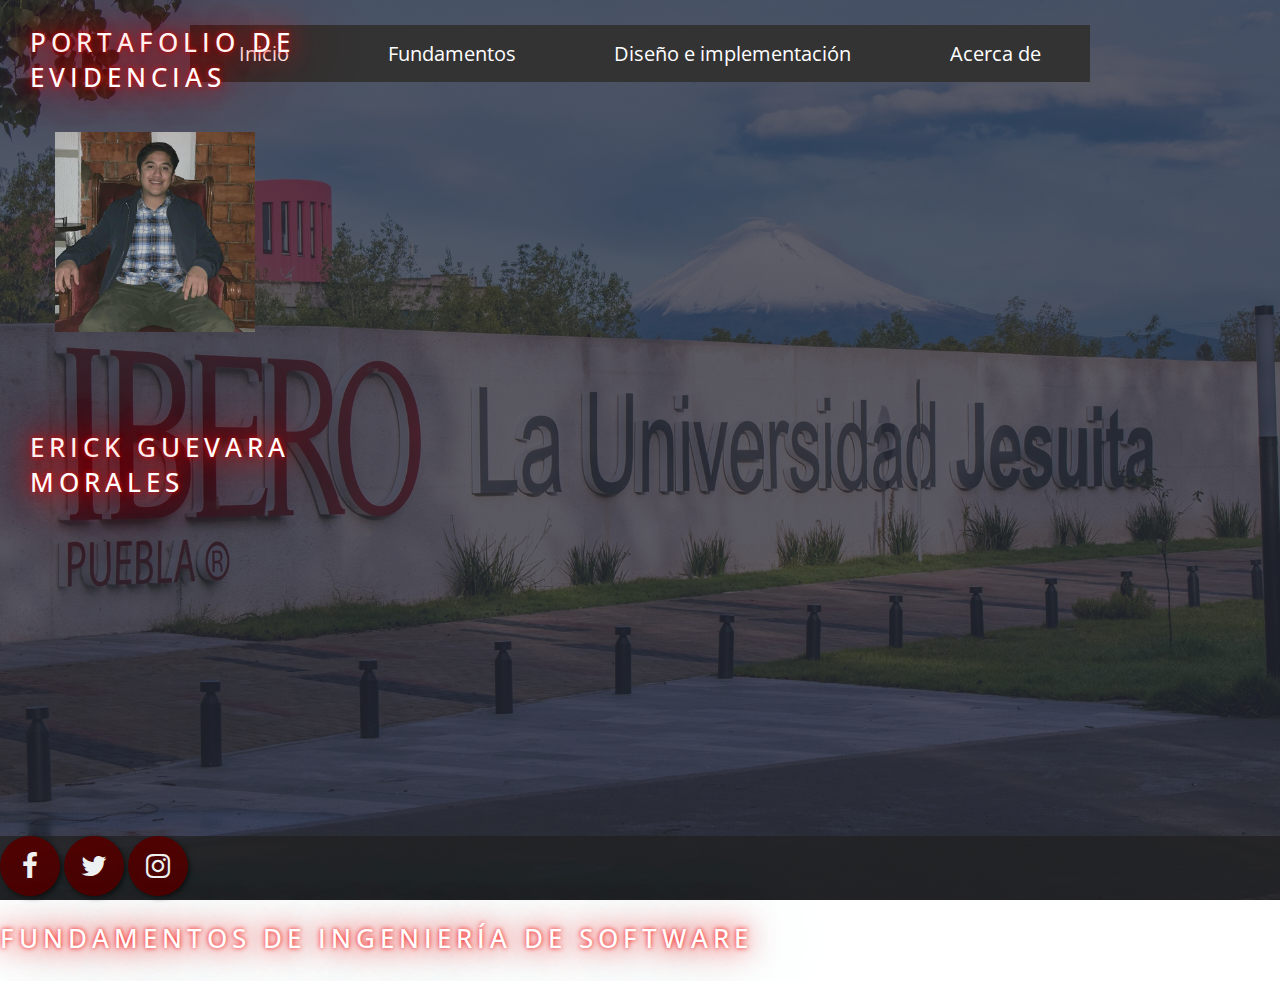
<file: index.html>
<!DOCTYPE html>
<html lang="es">
<head>
    <meta charset="UTF-8">
    <meta http-equiv="X-UA-Compatible" content="IE=edge">
    <meta name="viewport" content="width=device-width, initial-scale=1.0">
    <title>Portafolio web</title>
    <link rel="stylesheet" href="https://stackpath.bootstrapcdn.com/font-awesome/4.7.0/css/font-awesome.min.css">
    <link rel="stylesheet" href="estilos.css">
</head>
<body>
    <header>
        <nav>  
        <ul class="menu-horizontal">
            <li><a href="index.html">Inicio</a></li> 
            <li>
                <a href="#">Fundamentos</a>
                <ul class="menu-vertical">
                    <li><a href="Marco.html">Marco Teórico</a></li>
                    <li><a href="Contexto.html">Contexto del proyecto</a></li>
                    <li><a href="Metodologia.html">Metodología</a></li>
                    <li><a href="Prototipo.html">Prototipo</a></li>
                </ul>
            </li> 
            <li><a href="Diseño.html">Diseño e implementación</a></li> 
            <li><a href="Acerca.html">Acerca de</a></li> 

        </ul>
    </nav>  
    </header>
    <img src="Foto_perfil.jpg" class="imagen" alt="">
    <p class="Logo">Erick Guevara <br> Morales</p>
    <h1>Portafolio de <br> evidencias</h1>

    <footer>
        <section class="buttons">
            <a href="https://www.facebook.com/erick.guevara.73997861" class="fa fa-facebook"></a>
            <a href="https://twitter.com/ErickGuev053" class="fa fa-twitter"></a>
            <a href="https://www.instagram.com/erick.gm11/" class="fa fa-instagram"></a>
            <p class="piedepagina">FUNDAMENTOS DE INGENIERÍA DE SOFTWARE</p>
        </section>
        
    </footer>
</body>
</html>
</file>
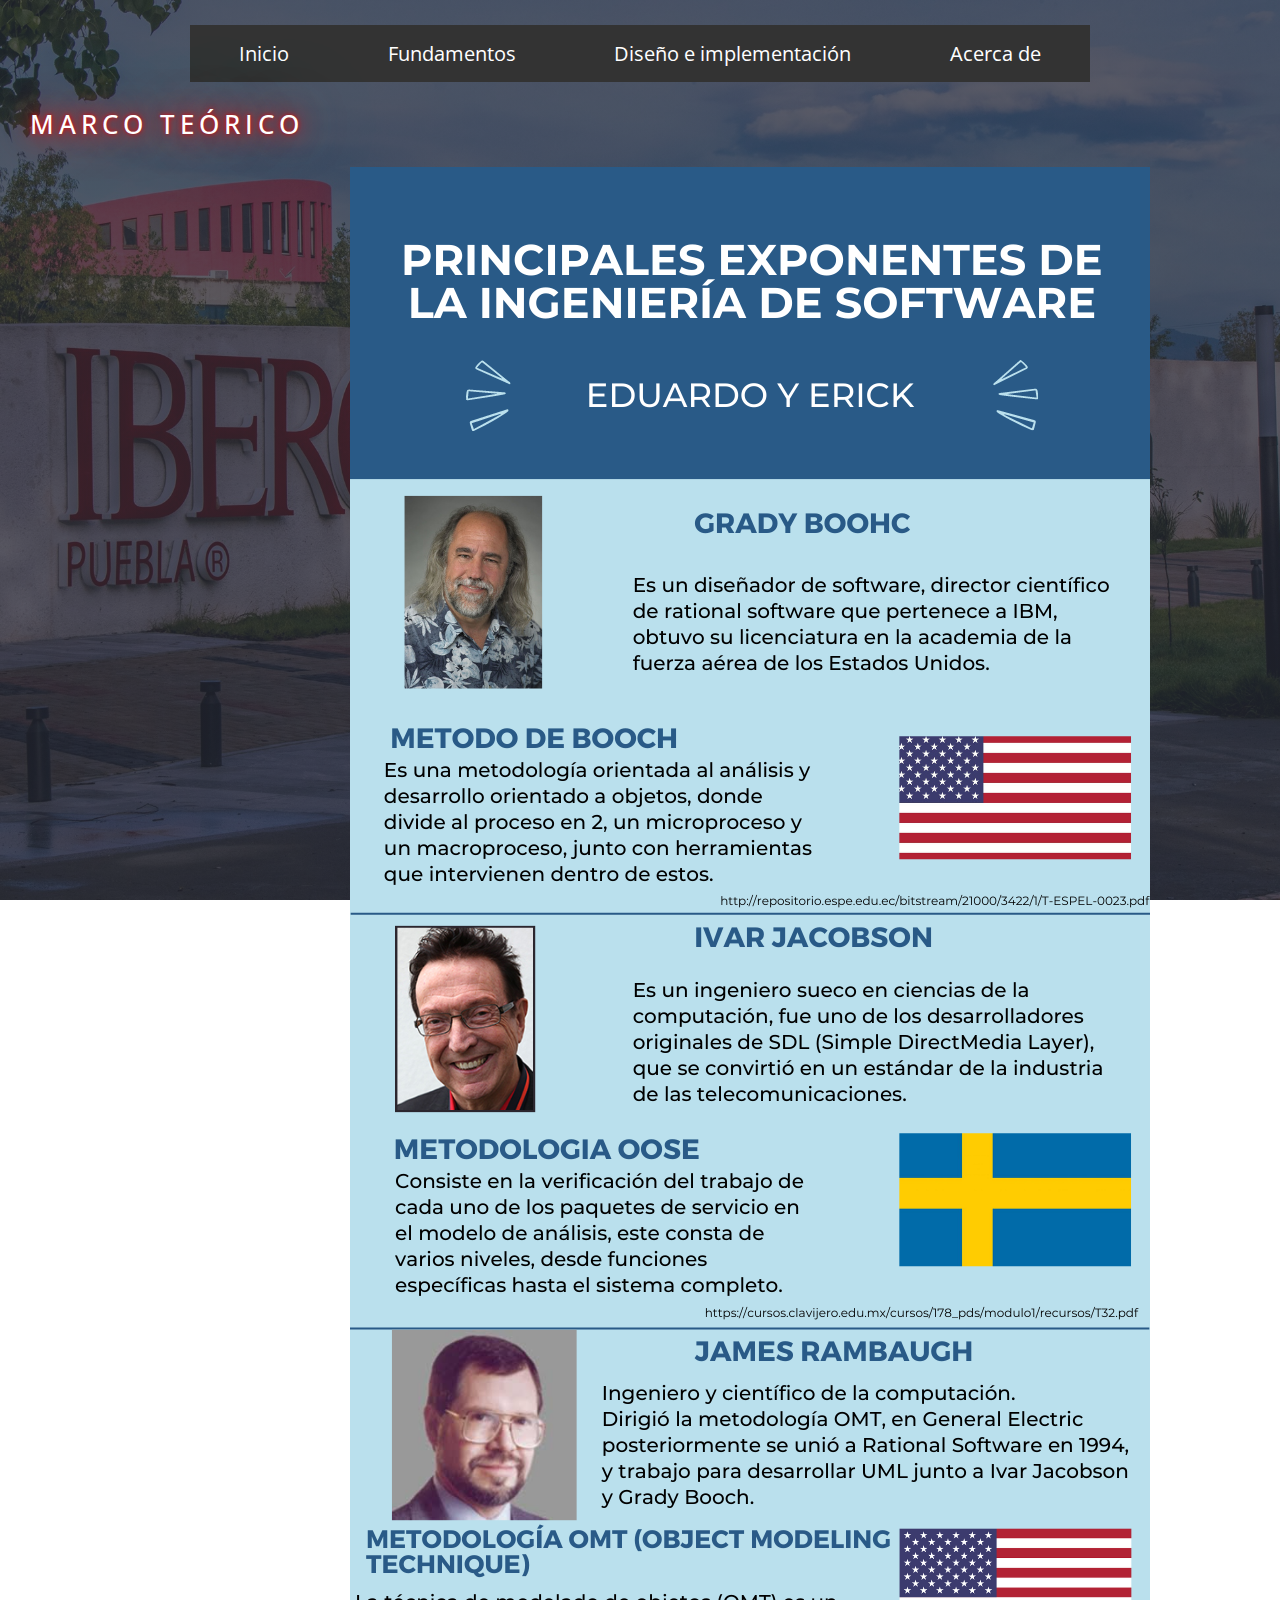
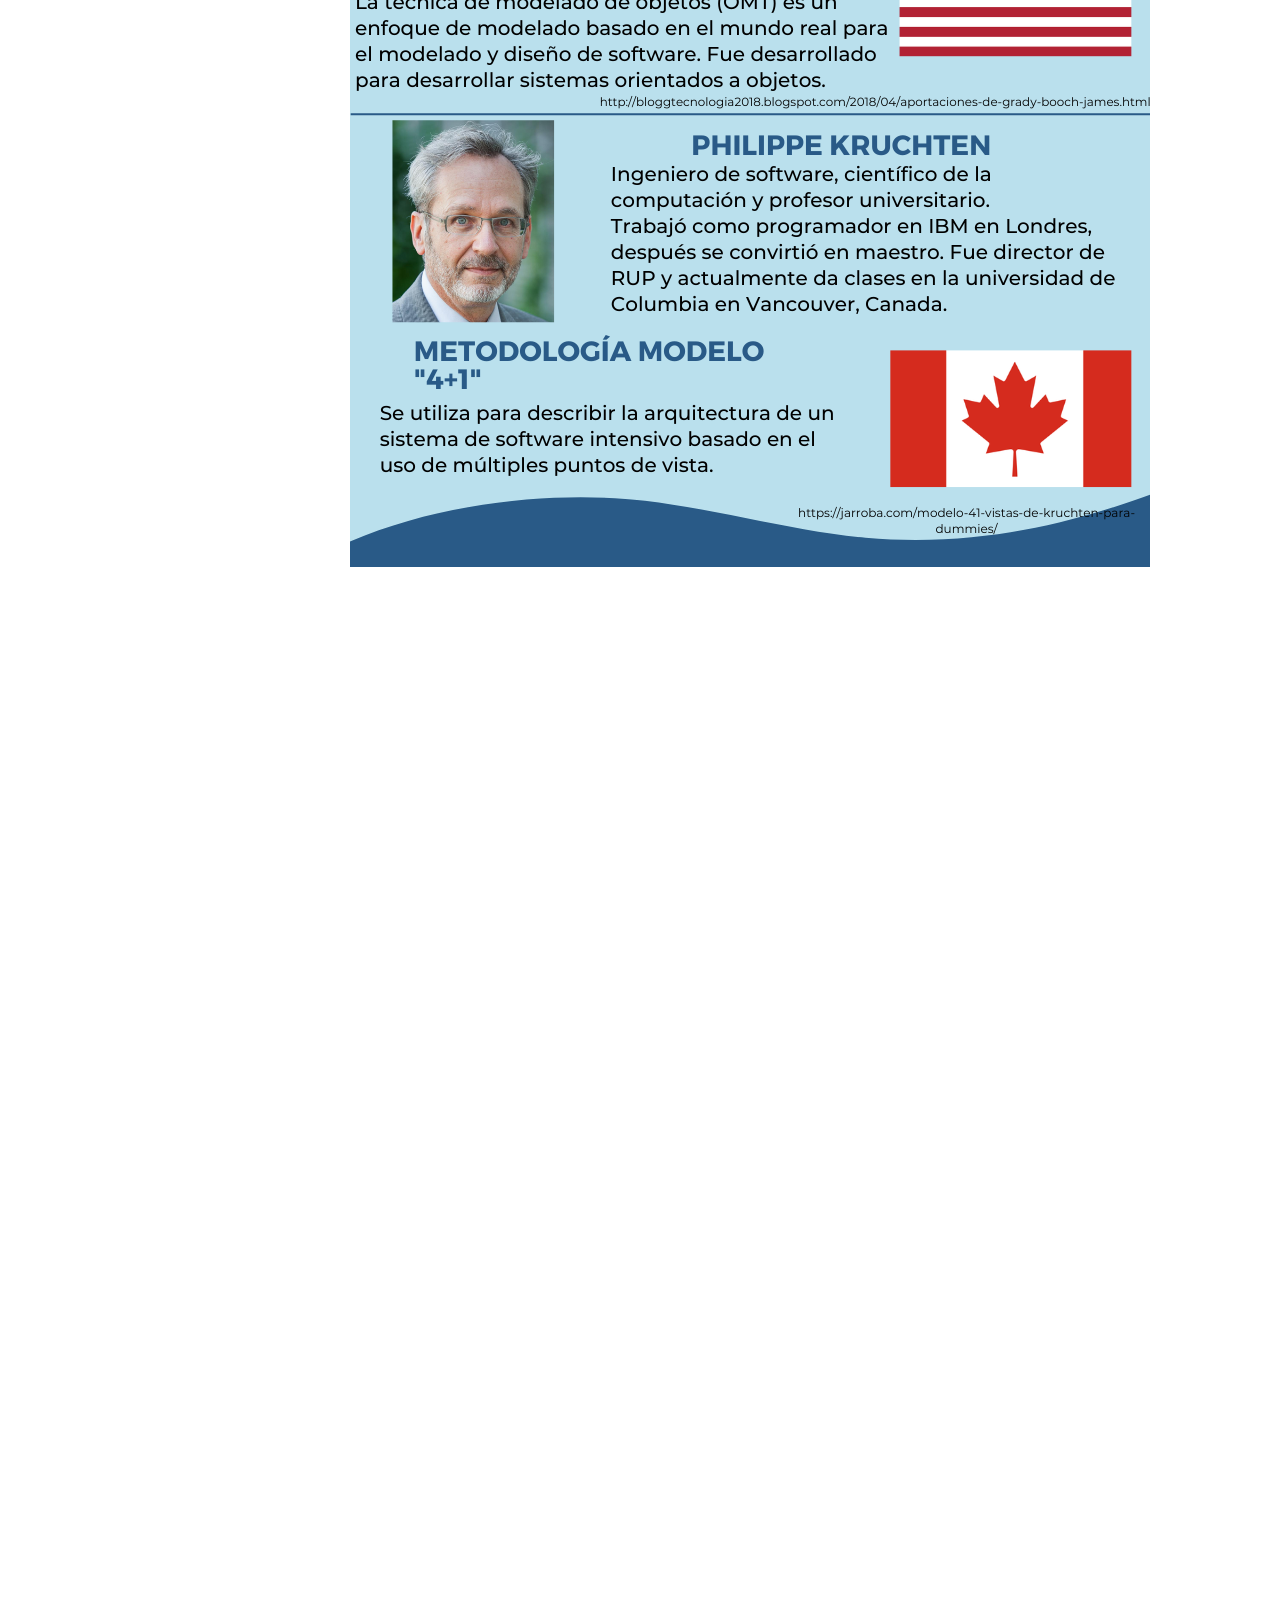
<file: Marco.html>
<!DOCTYPE html>
<html lang="en">
<head>
    <meta charset="UTF-8">
    <meta http-equiv="X-UA-Compatible" content="IE=edge">
    <meta name="viewport" content="width=device-width, initial-scale=1.0">
    <title>Portafolio web</title>
    <link rel="stylesheet" href="estilos.css">
</head>
<body>
    <nav>
        <ul class="menu-horizontal">
            <li><a href="index.html">Inicio</a></li> 
            <li>
                <a href="#">Fundamentos</a>
                <ul class="menu-vertical">
                    <li><a href="Marco.html">Marco Teórico</a></li>
                    <li><a href="Contexto.html">Contexto del proyecto</a></li>
                    <li><a href="Metodologia.html">Metodología</a></li>
                    <li><a href="Prototipo.html">Prototipo</a></li>
                </ul>
            </li> 
            <li><a href="Diseño.html">Diseño e implementación</a></li> 
            <li><a href="Acerca.html">Acerca de</a></li> 

        </ul>
    </nav>
   <h2>Marco teórico</h2>

   <img src="Infografia.png" class="infografia" alt="">

   <center>
   <iframe class="video" width="560" height="315" src="https://www.youtube.com/embed/QpoNoK3JGPM" title="YouTube video player" frameborder="0" 
   allow="accelerometer; autoplay; clipboard-write; encrypted-media; gyroscope; picture-in-picture; web-share" allowfullscreen></iframe>
   </center>
   
   <center>
    <iframe class="vistas" src="Imágenes de 4 más 1 vistas.pdf" frameborder="0"></iframe>
   </center>

   
   
</footer>
</body>
</html>
</file>
<file: estilos.css>
@import url('https://fonts.googleapis.com/css2?family=Open+Sans&display=swap');

*{
    margin: 0;
    padding: 0;
    box-sizing: border-box;
    font-family: 'Open Sans';
}


body {
    background-image: linear-gradient(rgba(39, 42, 54, 0.75), rgba(39, 42, 54, 0.75)),
    url(fondo_uni2.jpg);
    background-repeat: no-repeat;
    background-attachment: fixed;
    background-size: cover;
}

.imagen{
    width: 200px;
    margin-left: 55px;
    margin-top: 50px;
}

.Logo{
    padding: 25px 30px;
    font-weight: bold;
    color: white;
    font-size: 1.6em;
    position: absolute;
    top: 45%;

    font-weight: 500;
    color: #fff;
    text-shadow: 0 0 5px #f40303,
    0 0 25px #f40303, 
    0 0 50px #f40303,
    0 0 100px #f40303;
    letter-spacing: 5px;
    cursor: pointer;
    text-transform: uppercase;
    transition: 1s;
}

h1{
    padding: 25px 30px;
    font-weight: bold;
    color: white;
    font-size: 1.6em;
    position: absolute;
    top: 0%;

    font-weight: 500;
    color: #fff;
    text-shadow: 0 0 5px #f40303,
    0 0 25px #f40303, 
    0 0 50px #f40303,
    0 0 100px #f40303;
    letter-spacing: 5px;
    cursor: pointer;
    text-transform: uppercase;
    transition: 1s;
}


h2{
    padding: 25px 30px;
    font-weight: bold;
    color: white;
    font-size: 1.6em;

    font-weight: 500;
    color: #fff;
    text-shadow: 0 0 5px #f40303,
    0 0 25px #f40303, 
    0 0 50px #f40303,
    0 0 100px #03e9f4;
    letter-spacing: 5px;
    cursor: pointer;
    text-transform: uppercase;
    transition: 1s;
}

nav {
    max-width: 900px;
    margin: auto;
    background-color: #333;
    font-size: 20px;
    margin-top: 25px;
}


.menu-horizontal {
    list-style: none;
    display: flex;
    justify-content: space-around;
}

.menu-horizontal > li > a{
    display: block;
    padding: 15px 20px;
    color: white;
    text-decoration: none;
} 

.menu-horizontal > li:hover{
    background-color: red;
}

.menu-vertical{
    position: absolute;
    display: none;
    list-style: none;
    width: 200px;
    background-color: rgba(0,0,0,.5);
}

.menu-horizontal li:hover .menu-vertical{
    display: block;
}

.menu-vertical li:hover{
    background-color: rgb(107, 107, 107);
}

.menu-vertical  li a{
    display: block;
    color: white;
    padding: 15px 15px 15px 20px;
    text-decoration: none;
}


.footer:buttons {
    min-width: 700px;
    display: flex; 
    justify-content: space-around; 
    margin-top: 330px;
  }
  
.buttons a {
    text-decoration: none;
    font-size: 28px;
    width: 60px;
    height: 60px;
    line-height: 60px;
    text-align: center;
    background: #4e0202;
    color: #f1f1f1;
    border-radius: 50%;
    box-shadow: 2px 2px 5px rgba(0, 0, 0, .5);
    transition: all .4s ease-in-out;
  }
  
.buttons a:hover {
    transform: scale(0.9);
  }

footer {
    background-image: linear-gradient(rgba(32, 32, 32, 0.75), rgba(32, 32, 32, 0.75));
    position: absolute;
    bottom: 0;
    width: 100%;
    height: 70px;
    height: 4rem;
    color: rgb(46, 46, 46);
}

.piedepagina{
    padding: 25px 0px;
    font-weight: bold;
    color: white;
    font-size: 1.6em;

    font-weight: 500;
    color: #fff;
    text-shadow: 0 0 5px #f40303,
    0 0 25px #f40303, 
    0 0 50px #f40303,
    0 0 100px #03e9f4;
    letter-spacing: 5px;
    cursor: pointer;
    text-transform: uppercase;
    transition: 1s;
}

.infografia{
    margin-left: 350px;
}

.Mision{
    width: 700px;
    margin-left: 40px;
}

.Vision{
    width: 700px;
    margin-left: 45px;
}

.pdf{
    width: 1200px;
    height: 700px;
    margin-top: 50px;
}

.mapa{
    width: 1200px;
    height: 700px;
    margin-top: 50px;
}

.contexto{
    width: 1200px;
    margin-top: 50px;
}

.parque{
    width: 1200px;
    margin-top: 50px;
}

.doc{
    margin-top: 50px;
    width: 1200px;
    height: 800px;
}

.vistas { 
    width: 1200px;
    height: 800px;
    margin-top: 50px;
    display: flex;
    justify-content: center;
}

.video {
    width: 1200px;
    height: 800px;
    margin-top: 50px;
}
</file>
